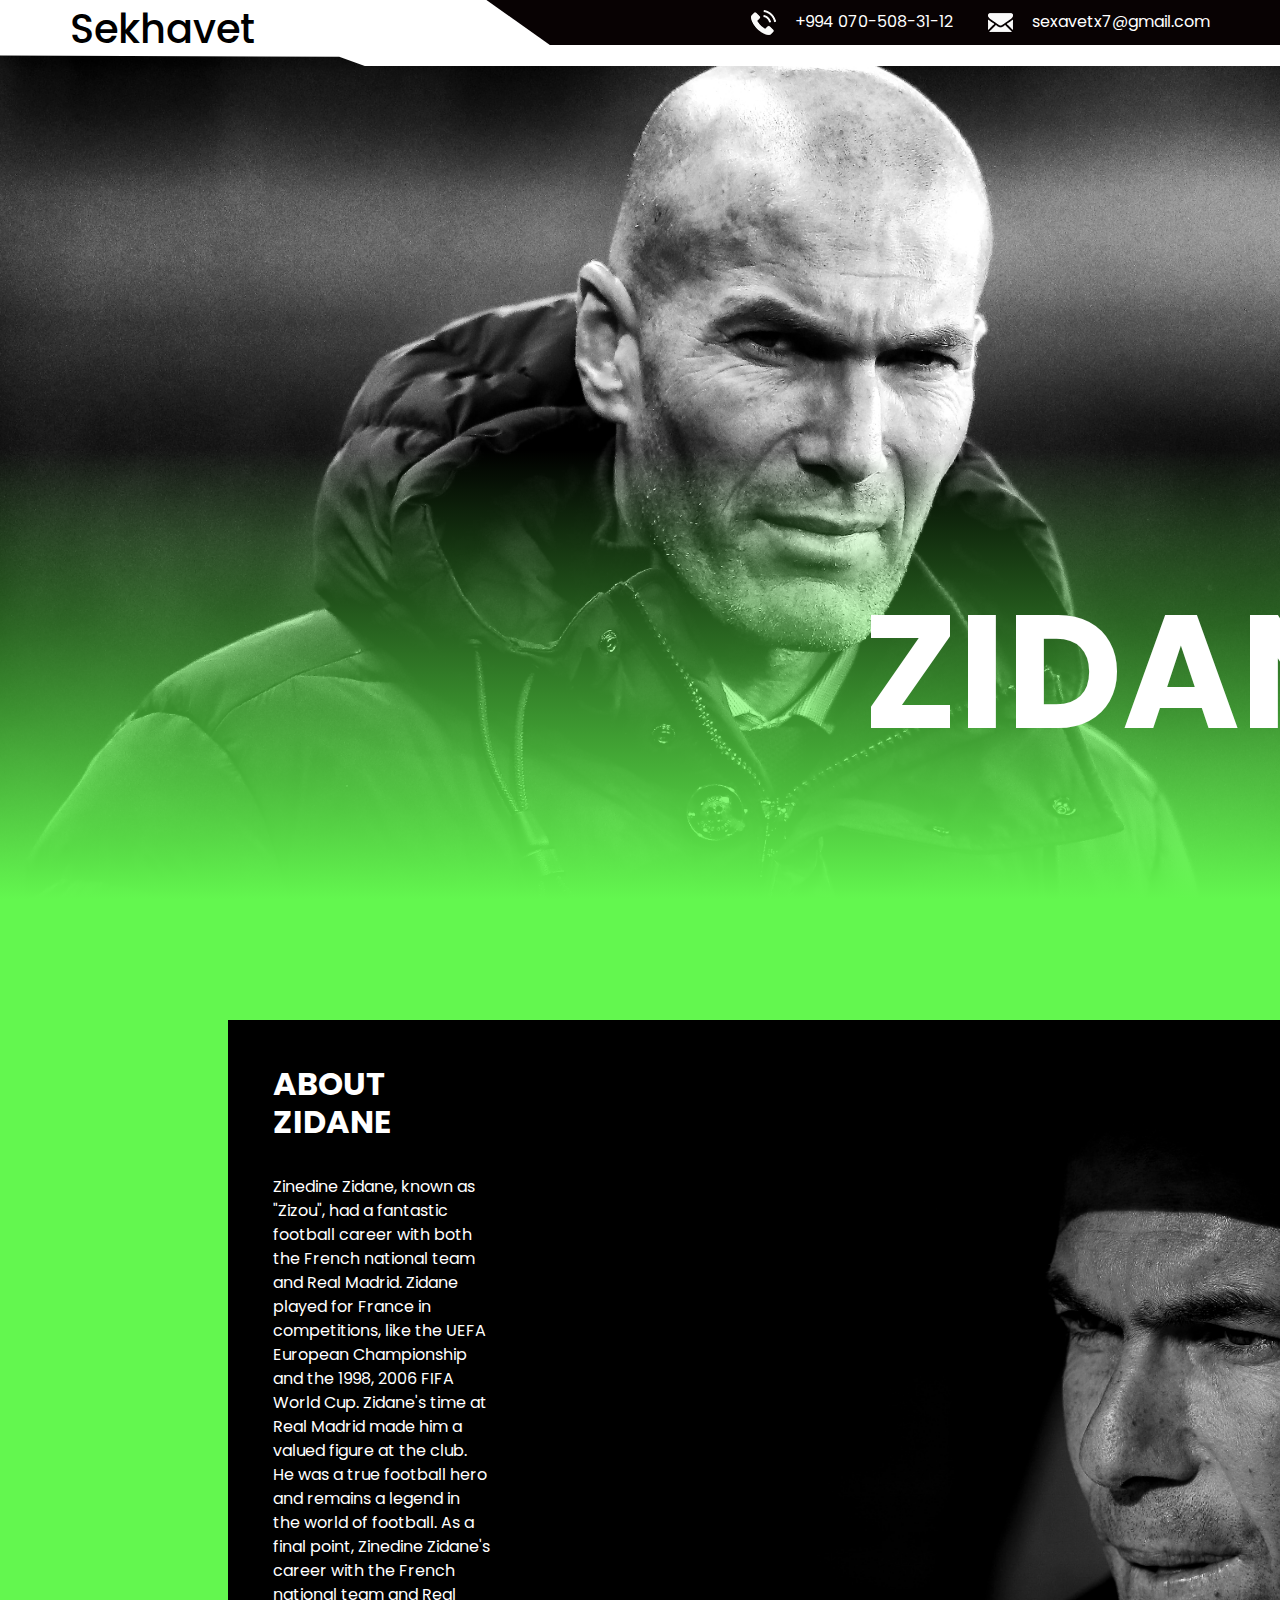
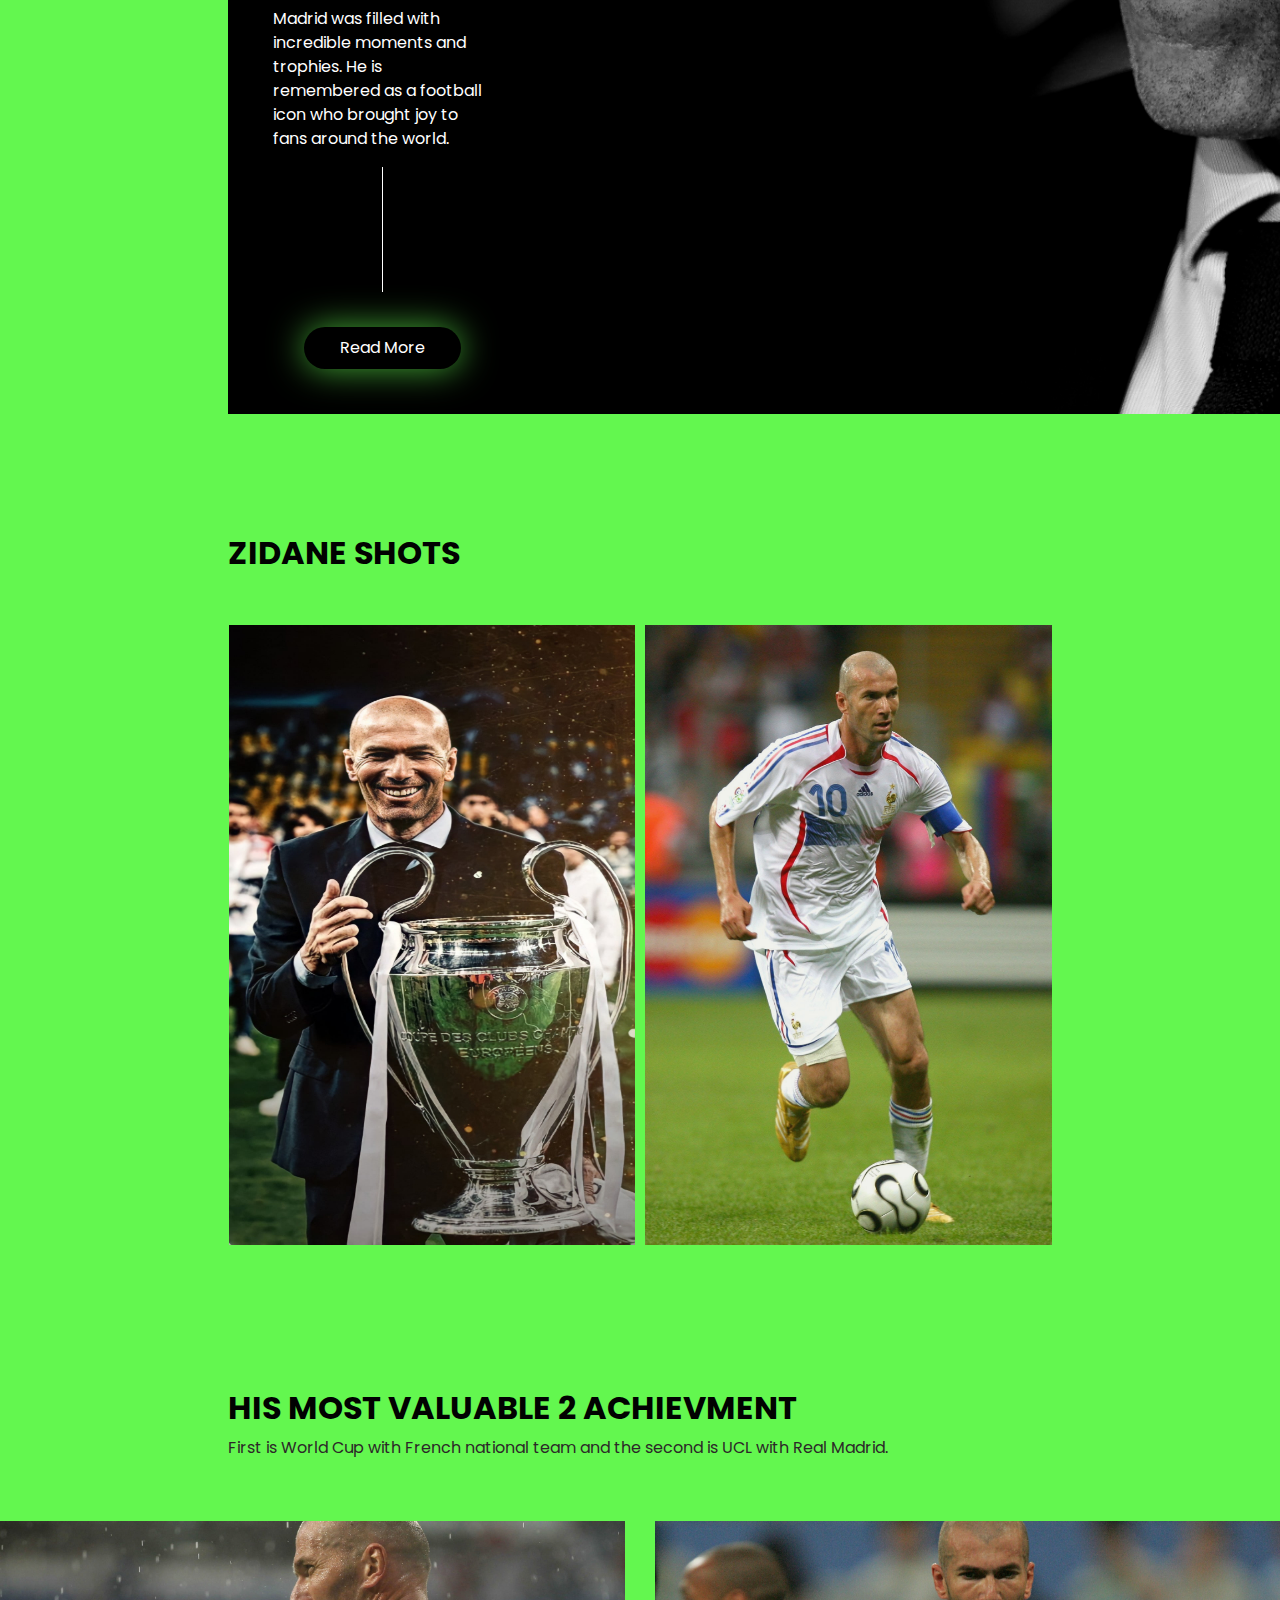
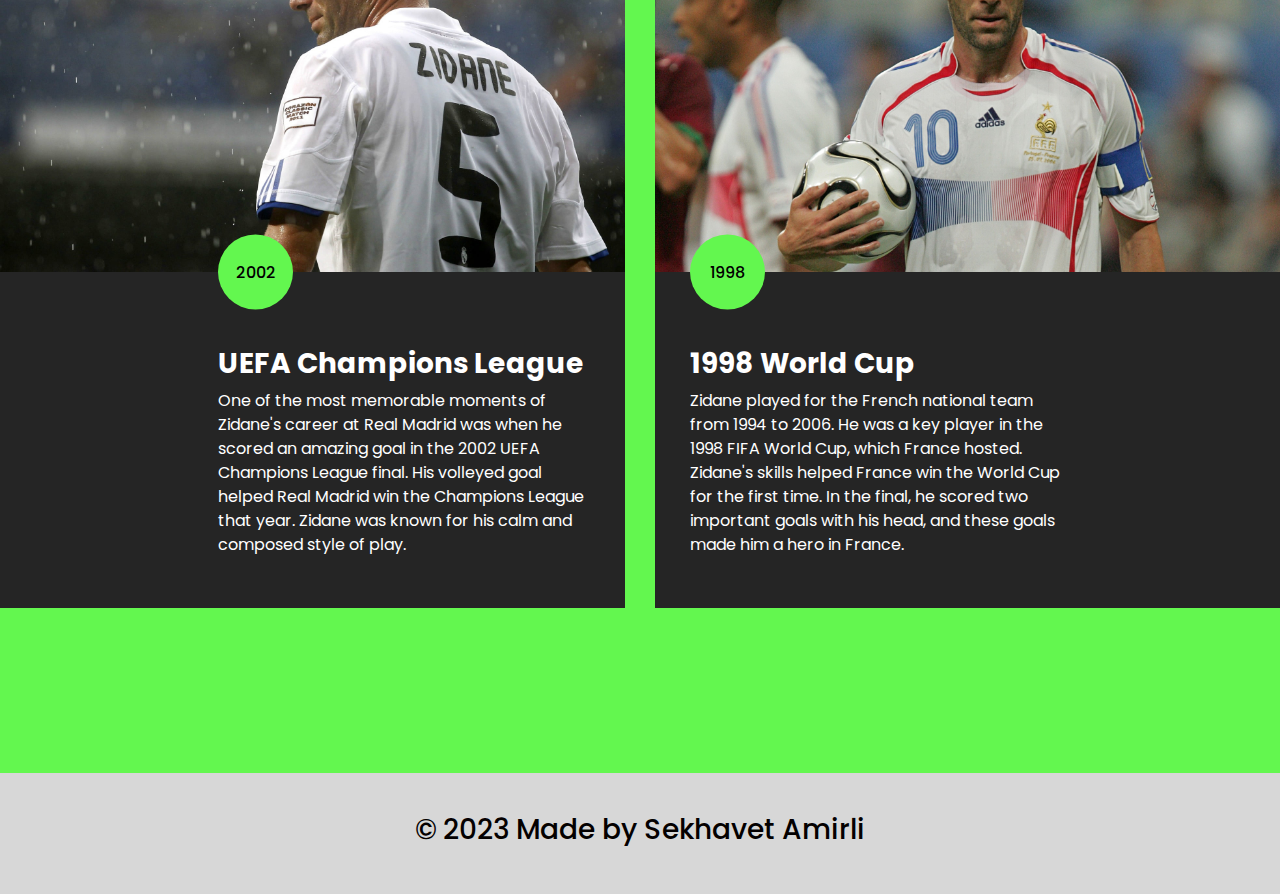
<file: index.html>
<!DOCTYPE html>
<html>

<head>
  <!-- Basic -->
  <meta charset="utf-8" />
  <meta http-equiv="X-UA-Compatible" content="IE=edge" />
  <!-- Mobile Metas -->
  <meta name="viewport" content="width=device-width, initial-scale=1, shrink-to-fit=no" />
  <!-- Site Metas -->
  <meta name="keywords" content="" />
  <meta name="description" content="" />
  <meta name="author" content="" />

  <title>Zinadine Zidane</title>

  <!-- slider stylesheet -->
  <link rel="stylesheet" type="text/css" href="https://cdnjs.cloudflare.com/ajax/libs/OwlCarousel2/2.3.4/assets/owl.carousel.min.css" />

  <!-- bootstrap core css -->
  <link rel="stylesheet" type="text/css" href="css/bootstrap.css" />

  <!-- fonts style -->
  <link href="https://fonts.googleapis.com/css?family=Baloo+Chettan|Dosis:400,600,700|Poppins:400,600,700&display=swap" rel="stylesheet" />
  <!-- Custom styles for this template -->
  <link href="css/style.css" rel="stylesheet" />
  <!-- responsive style -->
  <link href="css/responsive.css" rel="stylesheet" />
</head>

<body>
  <div class="hero_area">
    <!-- header section strats -->
    <header class="header_section">
      <div class="container">
        <div class="header_nav">
          <a class="navbar-brand brand_desktop" style="color: black; font: bold;" href="index.html">
            <h1>Sekhavet</h1>
          </a>
          <div class="main_nav">
            <div class="top_nav">
              <ul class=" ">
                <li class="">
                  <a class="" href="">
                    <img src="images/telephone.png" alt="" />
                    <span> +994 070-508-31-12</span>
                  </a>
                </li>
                <li class="">
                  <a class="" href="">
                    <img src="images/mail.png" alt="" />
                    <span>sexavetx7@gmail.com</span>
                  </a>
                </li>
              </ul>
            </div>
            <div class="bottom_nav">
              <nav class="navbar navbar-expand-lg custom_nav-container">
                <a class="navbar-brand brand_mobile" style="color: black; font: bold;" href="index.html">
                  <h1 style="padding: 10px 0;">Zidane</h1>
                </a>
                <button class="navbar-toggler" type="button" data-toggle="collapse" data-target="#navbarSupportedContent" aria-controls="navbarSupportedContent" aria-expanded="false" aria-label="Toggle navigation">
                  <span class="navbar-toggler-icon"></span>
                </button>
                <div class="collapse navbar-collapse" id="navbarSupportedContent">
                  <div class="d-flex ml-auto flex-column flex-lg-row align-items-center">
                    <ul class="navbar-nav  ">
                    </ul>
                  </div>
                </div>
              </nav>
            </div>
          </div>
        </div>
      </div>
    </header>
    <!-- end header section -->
    <!-- slider section -->
    <section class=" slider_section position-relative">
      <div class="container-fluid">
        <div class="row">
          <div class="col-md-2 offset-md-2">
            <div class="slider_heading">
              <h2>
                Zidane
              </h2>
            </div>
          </div>
          <div class="col-md-8 mx-auto">
            <div id="carouselExampleIndicators" class="carousel slide" data-ride="carousel">
            </div>
          </div>
        </div>
      </div>

    </section>
    <!-- end slider section -->
  </div>

  <!-- about section -->

  <section class="about_section layout_padding">
    <div class="container-fluid">
      <div class="row">
        <div class="col-md-10 ml-auto pr-0">
          <div class="about_container">
            <div class="row">
              <div class="col-lg-3 col-md-5">
                <div class="detail-box">
                  <div class="heading_container">
                    <h2>
                      About Zidane
                    </h2>
                  </div>
                  <p>
                    Zinedine Zidane, known as "Zizou", had a fantastic football career with both the French national team and Real Madrid. Zidane played for France in competitions, like the UEFA European Championship and the 1998, 2006 FIFA World Cup. Zidane's time at Real Madrid made him a valued figure at the club. He was a true football hero and remains a legend in the world of football.
                    As a final point, Zinedine Zidane's career with the French national team and Real Madrid was filled with incredible moments and trophies. He is remembered as a football icon who brought joy to fans around the world.                    
                  </p>
                  <hr />
                  <a href="https://en.wikipedia.org/wiki/Zinedine_Zidane">
                    Read More
                  </a>
                </div>
              </div>
            </div>
          </div>
        </div>
      </div>
    </div>
  </section>
  <!-- end about section -->

  <!-- class section -->

  <section class="class_section ">
    <div class="container-fluid">
      <div class="row">
        <div class="col-md-10 col-lg-8 mx-auto">
          <div class="class_container">
            <div class="row">
              <div class="col-lg-9 col-md-10">
                <div class="heading_container">
                  <h2>
                    Zidane shots
                  </h2>
                </div>
              </div>
            </div>
            <div class="class_box-container">
              <div class="owl-carousel owl_carousel1">
                <div class="item">
                  <div class="box">
                    <div class="img-box">
                      <img style="height: 620px;" src="images/c1.jpg" alt="">
                    </div>
                  </div>
                </div>
                <div class="item">
                  <div class="box">
                    <div class="img-box">
                      <img style="height: 620px;" src="images/c2.jpg" alt="">
                    </div>
                  </div>
                </div>
                <div class="item">
                  <div class="box">
                    <div class="img-box">
                      <img style="height: 620px;" src="images/c3.jpg" alt="">
                    </div>
                  </div>
                </div>
                <div class="item">
                  <div class="box">
                    <div class="img-box">
                      <img style="height: 620px;" src="images/c4.jpg" alt="">
                    </div>
                  </div>
                </div>
              </div>
            </div>
          </div>
        </div>
      </div>
    </div>
  </section>

  <!-- end class section -->


  <!-- blog section -->

  <section class="blog_section layout_padding">
    <div class="container-fluid">
      <div class="row">
        <div class="col-md-10 ml-auto">
          <div class="heading_container">
            <h2>
              His most valuable 2 achievment
            </h2>
            <p style="color: rgb(44, 40, 40);">
              First is World Cup with French national team and the second is UCL with Real Madrid.
            </p>
          </div>
        </div>
      </div>
      <div class="row">
        <div class="col-md-6 pl-0">
          <div class="box b1">
            <div class="img-box">
              <img src="images/b1.jpg" alt="">
            </div>
            <div class="row">
              <div class="col-lg-8 col-md-10 ml-auto">
                <div class="detail-box">
                  <div class="img_date">
                    <h6 style="color: black;">
                      2002
                    </h6>
                  </div>
                  <h3>
                    UEFA Champions League
                  </h3>
                  <p>
                    One of the most memorable moments of Zidane's career at Real Madrid was when he scored an amazing goal in the 2002 UEFA Champions League final. His volleyed goal helped Real Madrid win the Champions League that year. Zidane was known for his calm and composed style of play.
                  </p>
                </div>
              </div>
            </div>
          </div>
        </div>
        <div class="col-md-6 pr-0">
          <div class="box b2">
            <div class="img-box">
              <img src="images/b2.jpg" alt="">
            </div>
            <div class="row">
              <div class="col-lg-8 col-md-10 mr-auto">
                <div class="detail-box">
                  <div class="img_date">
                    <h6 style="color: black;">
                      1998
                    </h6>
                  </div>
                  <h3>
                    1998 World Cup
                  </h3>
                  <p>
                    Zidane played for the French national team from 1994 to 2006. He was a key player in the 1998 FIFA World Cup, which France hosted. Zidane's skills helped France win the World Cup for the first time. In the final, he scored two important goals with his head, and these goals made him a hero in France.</p>
                </div>
              </div>
            </div>
          </div>
        </div>
      </div>
    </div>
  </section>

  <!-- end client section -->
  <footer style="background: #d7d7d7; display: flex; justify-content: center; align-items: center; padding: 40px 0;">
    <h3 style="font: bold;">&copy; 2023 Made by Sekhavet Amirli</h3>
  </footer>
  <!-- end info section -->

  <script type="text/javascript" src="js/jquery-3.4.1.min.js"></script>
  <script type="text/javascript" src="js/bootstrap.js"></script>
  <script type="text/javascript" src="https://cdnjs.cloudflare.com/ajax/libs/OwlCarousel2/2.3.4/owl.carousel.min.js">
  </script>

  <script>
    function openNav() {
      document.getElementById("myNav").classList.toggle("menu_width");
      document.querySelector(".custom_menu-btn").classList.toggle("menu_btn-style");
    }
  </script>

  <!-- owl carousel script -->
  <script type="text/javascript">
    $(".owl-carousel").owlCarousel({
      loop: true,
      margin: 10,
      nav: true,
      navText: [],
      autoplay: true,
      autoplayHoverPause: true,
      responsive: {
        0: {
          items: 1
        },
        600: {
          items: 2
        },
        1000: {
          items: 2
        }
      }
    });


    $(".owl_carousel1").owlCarousel({
      loop: true,
      margin: 25,
      nav: true,
      navText: [],
      autoplay: true,
      autoplayHoverPause: true,
      responsive: {
        0: {
          items: 1
        },
        600: {
          items: 2
        },
        1000: {
          items: 2
        }
      }
    });
  </script>
  <!-- end owl carousel script -->


</body>

</html>
</file>
<file: css/style.css>
body {
  font-family: "Poppins", sans-serif;
  color: #040000;
  background-color: #63f74f;
}

.layout_padding {
  padding-top: 120px;
  padding-bottom: 120px;
}

.layout_padding2 {
  padding: 45px 0;
}

.layout_padding2-top {
  padding-top: 45px;
}

.layout_padding2-bottom {
  padding-bottom: 45px;
}

.layout_padding-top {
  padding-top: 120px;
}

.layout_padding-bottom {
  padding-bottom: 120px;
}

.heading_container {
  display: -webkit-box;
  display: -ms-flexbox;
  display: flex;
  -webkit-box-orient: vertical;
  -webkit-box-direction: normal;
      -ms-flex-direction: column;
          flex-direction: column;
  -webkit-box-align: start;
      -ms-flex-align: start;
          align-items: flex-start;
}

.heading_container h2 {
  font-weight: bold;
  display: -webkit-box;
  display: -ms-flexbox;
  display: flex;
  -webkit-box-align: center;
      -ms-flex-align: center;
          align-items: center;
  text-transform: uppercase;
  color: #010201;
}

/*header section*/
.hero_area {
  height: 100vh;
  background-image: url(../images/hero-bg.jpg);
  background-repeat: no-repeat;
  background-size: cover;
  position: relative;
}

.hero_area::before {
  content: "";
  position: absolute;
  top: 0;
  left: 0;
  width: 100%;
  height: 100%;
  background: -webkit-gradient(linear, left top, left bottom, from(transparent), color-stop(transparent), to(#63f74f));
  background: linear-gradient(to bottom, transparent, transparent, #63f74f);
}

.sub_page .hero_area {
  height: auto;
}

.sub_page .class_section .owl-carousel .owl-nav {
  top: 55%;
}

.header_section {
  background-color: #ffffff;
  position: relative;
  -webkit-clip-path: polygon(50% 0%, 100% 0, 100% 100%, 28.5% 100%, 26.5% 86%, 0 84%, 0 0);
          clip-path: polygon(50% 0%, 100% 0, 100% 100%, 28.5% 100%, 26.5% 86%, 0 84%, 0 0);
}

.header_section::before {
  content: "";
  position: absolute;
  top: 0;
  right: 0;
  width: 62%;
  height: 45px;
  background: #080203;
  z-index: 1;
  -webkit-clip-path: polygon(50% 0%, 100% 0, 100% 100%, 8% 100%, 0 0);
          clip-path: polygon(50% 0%, 100% 0, 100% 100%, 8% 100%, 0 0);
}

.header_section .nav_container {
  margin: 0 auto;
}

.menu_width {
  width: 100%;
}

a,
a:hover,
a:focus {
  text-decoration: none;
}

a:hover,
a:focus {
  color: initial;
}

.btn,
.btn:focus {
  outline: none !important;
  -webkit-box-shadow: none;
          box-shadow: none;
}

.header_nav {
  display: -webkit-box;
  display: -ms-flexbox;
  display: flex;
  -webkit-box-pack: justify;
      -ms-flex-pack: justify;
          justify-content: space-between;
}

.main_nav {
  position: relative;
  z-index: 9;
}

.main_nav .top_nav ul {
  display: -webkit-box;
  display: -ms-flexbox;
  display: flex;
  margin: 0;
}

.main_nav .top_nav ul li {
  list-style-type: none;
}

.main_nav .top_nav ul li a {
  display: inline-block;
  color: #ffffff;
  margin: 10px 0 10px 35px;
}

.main_nav .top_nav ul li a img {
  max-width: 25px;
  max-height: 25px;
  margin-right: 15px;
}

.custom_nav-container.navbar-expand-lg .navbar-nav .nav-item .nav-link {
  padding: 10px 20px;
  color: #212121;
  text-align: center;
  text-transform: uppercase;
}

a,
a:hover,
a:focus {
  text-decoration: none;
}

a:hover,
a:focus {
  color: initial;
}

.btn,
.btn:focus {
  outline: none !important;
  -webkit-box-shadow: none;
          box-shadow: none;
}

.custom_nav-container .nav_search-btn {
  background-image: url(../images/search-icon.png);
  background-size: 22px;
  background-repeat: no-repeat;
  background-position-y: 7px;
  width: 35px;
  height: 35px;
  padding: 0;
  border: none;
}

.navbar-brand {
  display: -webkit-box;
  display: -ms-flexbox;
  display: flex;
  -webkit-box-align: center;
      -ms-flex-align: center;
          align-items: center;
}

.navbar-brand img {
  width: 125px;
  margin-right: 5px;
}

.navbar-brand.brand_mobile {
  display: none;
}

.custom_nav-container {
  z-index: 99999;
}

.custom_nav-container .navbar-toggler {
  outline: none;
}

.custom_nav-container .navbar-toggler .navbar-toggler-icon {
  background-image: url(../images/menu.png);
  background-size: 55px;
}

/*end header section*/
/* slider section */
.slider_section {
  height: calc(100% - 80px);
  display: -webkit-box;
  display: -ms-flexbox;
  display: flex;
  -webkit-box-pack: center;
      -ms-flex-pack: center;
          justify-content: center;
  -webkit-box-align: center;
      -ms-flex-align: center;
          align-items: center;
}

.slider_section #carouselExampleIndicators {
  width: 100%;
}

.slider_section .row .col-md-10 {
  display: -webkit-box;
  display: -ms-flexbox;
  display: flex;
}

.slider_section .slider_heading {
  position: absolute;
  left: 650px;
  top: 100px;
}

.slider_section .slider_heading h2 {
  display: -webkit-box;
  display: -ms-flexbox;
  display: flex;
  font-size: 10rem;
  text-transform: uppercase;
  text-orientation: upright;
  font-weight: bold;
  color: #ffffff;
}

.slider_section .slider_heading h2 span {
  color: #63f74f;
}

.slider_section .detail-box h1 {
  font-size: 3rem;
  font-weight: bold;
  text-transform: uppercase;
  color: #ffffff;
}

.slider_section .detail-box hr {
  margin: 0 auto;
  border: none;
  width: 1.5px;
  height: 65px;
  background-color: #ffffff;
}

.slider_section .detail-box .btn-box {
  display: -webkit-box;
  display: -ms-flexbox;
  display: flex;
  -webkit-box-pack: center;
      -ms-flex-pack: center;
          justify-content: center;
  margin-top: 35px;
}

.slider_section .detail-box .btn-box .btn-1 {
  display: inline-block;
  padding: 10px 35px;
  background-color: #000000;
  border: 1px solid transparent;
  border-radius: 35px;
  color: #ffffff;
}

.slider_section .detail-box .btn-box .btn-1:hover {
  background-color: #ffffff;
  color: #000000;
}

.slider_section #carouselExampleIndicators {
  display: -webkit-box;
  display: -ms-flexbox;
  display: flex;
  -webkit-box-orient: vertical;
  -webkit-box-direction: normal;
      -ms-flex-direction: column;
          flex-direction: column;
  -webkit-box-align: start;
      -ms-flex-align: start;
          align-items: flex-start;
}

.slider_section #carouselExampleIndicators .box {
  display: -webkit-box;
  display: -ms-flexbox;
  display: flex;
  -webkit-box-pack: start;
      -ms-flex-pack: start;
          justify-content: flex-start;
}

.slider_section .carousel-indicators {
  position: unset;
  margin: 0 70px 45px 70px;
}

.slider_section .carousel-indicators li {
  text-indent: unset;
  border: none;
  background-color: transparent;
  color: #ffffff;
  font-weight: bold;
  font-size: 2rem;
  opacity: 1;
  display: none;
}

.slider_section .carousel-indicators li.active {
  display: inline-block;
}

.slider_section .carousel-control-prev,
.slider_section .carousel-control-next {
  position: absolute;
  top: 45%;
  left: initial;
  right: 25px;
  width: 55px;
  height: 55px;
  border: none;
  opacity: 1;
  background-repeat: no-repeat;
  background-size: 8px;
  background-position: center;
  background-color: #63f74f;
  border-radius: 100%;
}

.slider_section .carousel-control-prev:hover,
.slider_section .carousel-control-next:hover {
  background-color: #ffffff;
}

.slider_section .carousel-control-prev {
  background-image: url(../images/prev.png);
  -webkit-transform: translateY(57%);
          transform: translateY(57%);
}

.slider_section .carousel-control-prev:hover {
  background-image: url(../images/prev-grey.png);
}

.slider_section .carousel-control-next {
  background-image: url(../images/next.png);
  -webkit-transform: translateY(-57%);
          transform: translateY(-57%);
}

.slider_section .carousel-control-next:hover {
  background-image: url(../images/next-grey.png);
}

.slider_section .number_box {
  width: 50px;
  position: absolute;
  left: 25px;
  top: 50%;
  display: -webkit-box;
  display: -ms-flexbox;
  display: flex;
  -webkit-box-orient: vertical;
  -webkit-box-direction: normal;
      -ms-flex-direction: column;
          flex-direction: column;
  -webkit-box-align: center;
      -ms-flex-align: center;
          align-items: center;
  color: #63f74f;
  -webkit-transform: translateY(-50%);
          transform: translateY(-50%);
}

.slider_section .number_box hr {
  border: none;
  width: 1px;
  height: 200px;
  background-color: #63f74f;
  margin: 2rem 0;
}

/* end slider section */
.about_section {
  color: #ffffff;
}

.about_section .heading_container h2 {
  color: #ffffff;
}

.about_section .about_container {
  padding: 45px;
  background-image: url(../images/about-bg.jpg);
  background-size: cover;
}

.about_section .about_container .detail-box {
  display: -webkit-box;
  display: -ms-flexbox;
  display: flex;
  -webkit-box-orient: vertical;
  -webkit-box-direction: normal;
      -ms-flex-direction: column;
          flex-direction: column;
}

.about_section .about_container .detail-box p {
  margin-top: 25px;
}

.about_section .about_container .detail-box hr {
  margin: 0 auto;
  border: none;
  width: 1.5px;
  height: 125px;
  background-color: #ffffff;
}

.about_section .about_container .detail-box a {
  display: inline-block;
  padding: 8px 35px;
  background-color: #000000;
  border: 1px solid transparent;
  border-radius: 35px;
  color: #ffffff;
  margin: 35px auto 0 auto;
  -webkit-box-shadow: 0 0 35px 0 rgba(99, 247, 79, 0.7);
          box-shadow: 0 0 35px 0 rgba(99, 247, 79, 0.7);
}

.about_section .about_container .detail-box a:hover {
  background-color: #ffffff;
  color: #000000;
}

.class_section {
  color: #ffffff;
  position: relative;
}

.class_section .row > div {
  position: unset;
}

.class_section .class_box-container {
  display: -webkit-box;
  display: -ms-flexbox;
  display: flex;
  -ms-flex-wrap: wrap;
      flex-wrap: wrap;
  margin-top: 45px;
  -webkit-box-pack: center;
      -ms-flex-pack: center;
          justify-content: center;
}

.class_section .class_box-container .box {
  position: relative;
}

.class_section .class_box-container .box .img-box {
  position: relative;
  background-color: #000000;
}

.class_section .class_box-container .box .img-box img {
  width: 100%;
}

.class_section .class_box-container .box .img-box .detail-box {
  display: -webkit-box;
  display: -ms-flexbox;
  display: flex;
  -webkit-box-align: end;
      -ms-flex-align: end;
          align-items: flex-end;
  width: 100%;
  height: 100%;
  padding: 55px 0;
  border-radius: 10px;
  position: absolute;
  top: 0;
  left: 0;
}

.class_section .class_box-container .box .img-box .detail-box button {
  background-color: #292929;
  border: none;
  width: 55px;
  height: 55px;
  margin: 0 10px;
  border-radius: 100%;
  display: -webkit-box;
  display: -ms-flexbox;
  display: flex;
  -webkit-box-pack: center;
      -ms-flex-pack: center;
          justify-content: center;
  -webkit-box-align: center;
      -ms-flex-align: center;
          align-items: center;
}

.class_section .class_box-container .box .img-box .detail-box button img {
  width: 20px;
  margin-left: 5px;
}

.class_section .class_box-container .box .img-box .detail-box h2 {
  margin: 0;
  text-transform: uppercase;
  color: #ffffff;
  font-weight: bold;
  line-height: 55px;
  margin-left: 15px;
}

.class_section .class_box-container .box .btn-box {
  display: -webkit-box;
  display: -ms-flexbox;
  display: flex;
  margin-top: 30px;
}

.class_section .class_box-container .box .btn-box a {
  display: inline-block;
  padding: 10px 45px;
  background-color: #000000;
  border: 1px solid transparent;
  border-radius: 30px;
  color: #ffffff;
}

.class_section .class_box-container .box .btn-box a:hover {
  background-color: #ffffff;
  color: #000000;
}

.class_section .owl-carousel {
  position: unset;
}

.class_section .owl-carousel .owl-nav {
  display: -webkit-box;
  display: -ms-flexbox;
  display: flex;
  -webkit-box-orient: vertical;
  -webkit-box-direction: reverse;
      -ms-flex-direction: column-reverse;
          flex-direction: column-reverse;
  -webkit-box-align: center;
      -ms-flex-align: center;
          align-items: center;
  padding: 0 10px;
  margin-top: 55px;
  position: absolute;
  top: 50%;
  right: 45px;
  -webkit-transform: translateY(-100%);
          transform: translateY(-100%);
}

.class_section .owl-carousel .owl-nav .owl-prev,
.class_section .owl-carousel .owl-nav .owl-next {
  background-color: #000000;
  opacity: 1;
  background-repeat: no-repeat;
  background-position: center;
  background-size: 12px;
  border-radius: 100%;
  outline: none;
  margin: 2px 0;
}

.class_section .owl-carousel .owl-nav .owl-prev:hover,
.class_section .owl-carousel .owl-nav .owl-next:hover {
  background-color: #ffffff;
}

.blog_section {
  color: #ffffff;
  overflow-x: hidden;
}

.blog_section .box {
  margin: 45px 0;
  background-color: #252525;
}

.blog_section .box .img-box {
  position: relative;
}

.blog_section .box .img-box img {
  width: 100%;
}

.blog_section .box .detail-box {
  position: relative;
  padding-top: 75px;
  padding-bottom: 35px;
}

.blog_section .box .detail-box .img_date {
  position: absolute;
  left: 0;
  top: 0;
  width: 75px;
  height: 75px;
  border-radius: 100%;
  text-align: center;
  background-color: #63f74f;
  color: #ffffff;
  display: -webkit-box;
  display: -ms-flexbox;
  display: flex;
  -webkit-box-pack: center;
      -ms-flex-pack: center;
          justify-content: center;
  -webkit-box-align: center;
      -ms-flex-align: center;
          align-items: center;
  -webkit-transform: translateY(-50%);
          transform: translateY(-50%);
}

.blog_section .box .detail-box .img_date h6 {
  margin: 0;
}

.blog_section .box .detail-box h3 {
  font-weight: bold;
}

.blog_section .box .detail-box a {
  display: inline-block;
  padding: 8px 25px;
  background-color: #000000;
  border: 1px solid transparent;
  border-radius: 35px;
  color: #ffffff;
  margin-top: 35px;
}

.blog_section .box .detail-box a:hover {
  background-color: #ffffff;
  color: #000000;
}

.blog_section .box.b1 .detail-box {
  padding-right: 35px;
}

.blog_section .box.b2 .detail-box {
  padding-left: 35px;
}

.blog_section .box.b2 .detail-box .img_date {
  left: 35px;
}

.client_section {
  color: #ffffff;
}

.client_section .heading_container {
  -webkit-box-align: center;
      -ms-flex-align: center;
          align-items: center;
  text-align: center;
  margin-bottom: 45px;
}

.client_section .box {
  display: -webkit-box;
  display: -ms-flexbox;
  display: flex;
  -webkit-box-orient: vertical;
  -webkit-box-direction: normal;
      -ms-flex-direction: column;
          flex-direction: column;
  -webkit-box-align: center;
      -ms-flex-align: center;
          align-items: center;
  margin: 0 10px;
}

.client_section .box .img-box {
  width: 125px;
  border-radius: 100%;
  margin-bottom: -62px;
  position: relative;
  z-index: 2;
}

.client_section .box .img-box img {
  width: 100%;
}

.client_section .box .detail-box {
  display: -webkit-box;
  display: -ms-flexbox;
  display: flex;
  -webkit-box-orient: vertical;
  -webkit-box-direction: normal;
      -ms-flex-direction: column;
          flex-direction: column;
  -webkit-box-align: center;
      -ms-flex-align: center;
          align-items: center;
  padding: 95px 25px 45px 25px;
  background-color: #050304;
}

.client_section .box .detail-box h4 {
  font-weight: bold;
}

.client_section .box .detail-box p {
  margin-top: 25px;
}

.client_section .box .detail-box img {
  width: 35px;
  margin-top: 25px;
}

.client_section .owl-carousel .owl-nav {
  display: -webkit-box;
  display: -ms-flexbox;
  display: flex;
  -webkit-box-pack: center;
      -ms-flex-pack: center;
          justify-content: center;
  padding: 0 10px;
  margin-top: 55px;
}

.client_section .owl-carousel .owl-nav .owl-prev,
.client_section .owl-carousel .owl-nav .owl-next {
  width: 55px;
  height: 50px;
  opacity: 1;
  background-repeat: no-repeat;
  background-position: center;
  background-size: 12px;
  border-radius: 10px;
  outline: none;
  margin: 0;
}

.client_section .owl-carousel .owl-nav .owl-prev {
  background-image: url(../images/prev-arrow.png);
  background-color: #000000;
  -webkit-transform: translateX(10px);
          transform: translateX(10px);
  background-position: 15px center;
}

.client_section .owl-carousel .owl-nav .owl-next {
  background-image: url(../images/next-arrow.png);
  background-color: #ffffff;
  -webkit-transform: translateX(-10px);
          transform: translateX(-10px);
}

.info_section .info_main-row {
  -webkit-box-align: end;
      -ms-flex-align: end;
          align-items: flex-end;
}

.info_section .contact_section {
  position: relative;
}

.info_section .contact_section h2 {
  font-weight: bold;
}

.info_section .contact_section form {
  margin-top: 45px;
  padding-right: 35px;
  margin-bottom: 45px;
}

.info_section .contact_section input {
  width: 100%;
  border: none;
  height: 50px;
  margin-bottom: 25px;
  padding-left: 25px;
  background-color: #000;
  outline: none;
  color: #ffffff;
  border-radius: 45px;
}

.info_section .contact_section input::-webkit-input-placeholder {
  color: #737272;
}

.info_section .contact_section input:-ms-input-placeholder {
  color: #737272;
}

.info_section .contact_section input::-ms-input-placeholder {
  color: #737272;
}

.info_section .contact_section input::placeholder {
  color: #737272;
}

.info_section .contact_section input.message-box {
  height: 135px;
  border-radius: 25px;
}

.info_section .contact_section button {
  border: none;
  display: inline-block;
  padding: 12px 55px;
  background-color: #ffffff;
  border: 1px solid transparent;
  border-radius: 35px;
  color: #000000;
  margin-top: 35px;
}

.info_section .contact_section button:hover {
  background-color: #000000;
  color: #ffffff;
}

.info_section .contact_section .map_container {
  height: 100%;
  min-height: 325px;
}

.info_section .contact_section .map_container .map-responsive {
  height: 100%;
}

.info_section .img-box img {
  width: 100%;
}

/* footer section*/
.footer_section {
  margin: 25px 0;
}

.footer_section .social_box {
  display: -webkit-box;
  display: -ms-flexbox;
  display: flex;
  -webkit-box-align: center;
      -ms-flex-align: center;
          align-items: center;
}

.footer_section .social_box a {
  margin-right: 15px;
}

.footer_section .social_box a img {
  max-width: 25px;
  max-height: 25px;
}

.footer_section p {
  margin: 0;
  margin-top: 25px;
  color: #1c1b1b;
}

.footer_section a {
  color: #1c1b1b;
}

/* end footer section*/
/*# sourceMappingURL=style.css.map */
</file>
<file: css/responsive.css>
@media (max-width: 1250px) {
    .header_section::before {
        width: 75%;
    }

    .header_section {
        clip-path: polygon(50% 0%, 100% 0, 100% 100%, 22% 100%, 20% 86%, 0 84%, 0 0);

    }

}

@media (max-width: 1120px) {}

@media (max-width: 992px) {
    .hero_area {
        height: auto;
    }

    .hero_area::before {

        background: linear-gradient(to bottom, transparent, #63f74f);

    }

    .navbar-brand.brand_mobile {
        display: flex;
    }

    .navbar-brand.brand_desktop {
        display: none;
    }

    .header_section .main_nav {
        flex: 1;
    }

    #navbarSupportedContent {
        margin-top: 15px;
    }

    .header_section {
        padding: 10px 0;
        clip-path: none;
    }

    .header_section::before,
    .main_nav .top_nav {
        display: none;
    }

    .slider_section {
        padding: 45px 0;
    }

    .slider_section .slider_heading {
        top: 75px;
    }

    .slider_section .slider_heading h2 {
        font-size: 7rem;
    }

    .class_section .owl-carousel .owl-nav {

        flex-direction: row;
        top: initial;
        bottom: -45px;
        right: 50%;
        transform: translateX(50%);

    }

    .class_section .owl-carousel .owl-nav .owl-prev,
    .class_section .owl-carousel .owl-nav .owl-next {
        margin: 2px 5px;
    }

    .class_section .class_container {
        margin-bottom: 75px;
    }

    .sub_page .class_section .owl-carousel .owl-nav {
        top: initial;
        bottom: 65px;
    }
}

@media (max-width: 767px) {
    .slider_section #carouselExampleIndicators {
        align-items: center;
    }

    .slider_section #carouselExampleIndicators .box {
        justify-content: center;
    }

    .slider_section .slider_heading {
        left: 0;
        opacity: .4;
    }



    .about_section .about_container {
        background-size: auto;
    }

    .class_section .class_box-container .box .img-box .detail-box button {
        width: 45px;
        height: 45px;

    }

    .class_section .class_box-container .box .img-box .detail-box button img {
        width: 15px;
        margin-left: 3px;
    }

    .blog_section .box .detail-box {
        margin-left: 25px;
    }

    .blog_section .box.b2 .detail-box {

        padding-left: 0;
        padding-right: 25px;

    }

    .blog_section .box.b2 .detail-box .img_date {
        left: 0;
    }

    .info_section .info_main-row {
        flex-direction: column-reverse;
    }

    .info_section .contact_section {
        margin-top: 45px;
    }

    .info_section .contact_section form {
        padding-right: 20px;
    }

    .footer_section .social_box {
        justify-content: center;
    }

    .footer_section .social_box a {
        margin: 0 10px;
    }

    .footer_section p {
        text-align: center;
    }

}

@media (max-width: 576px) {
    .slider_section .slider_heading {
        left: -70px;
    }

    .about_section .about_container {

        padding: 45px 15px 45px 25px;
    }

    .client_section .box {
        margin: 0;
    }
}

@media (max-width: 480px) {}

@media (max-width: 400px) {
    .slider_section .slider_heading {
        left: -125px;
        opacity: .2;
    }

    .slider_section .carousel-control-prev,
    .slider_section .carousel-control-next {
        display: none;
    }
}

@media (max-width: 360px) {}

@media (min-width: 1200px) {
    .container {
        max-width: 1170px;
    }

}
</file>
